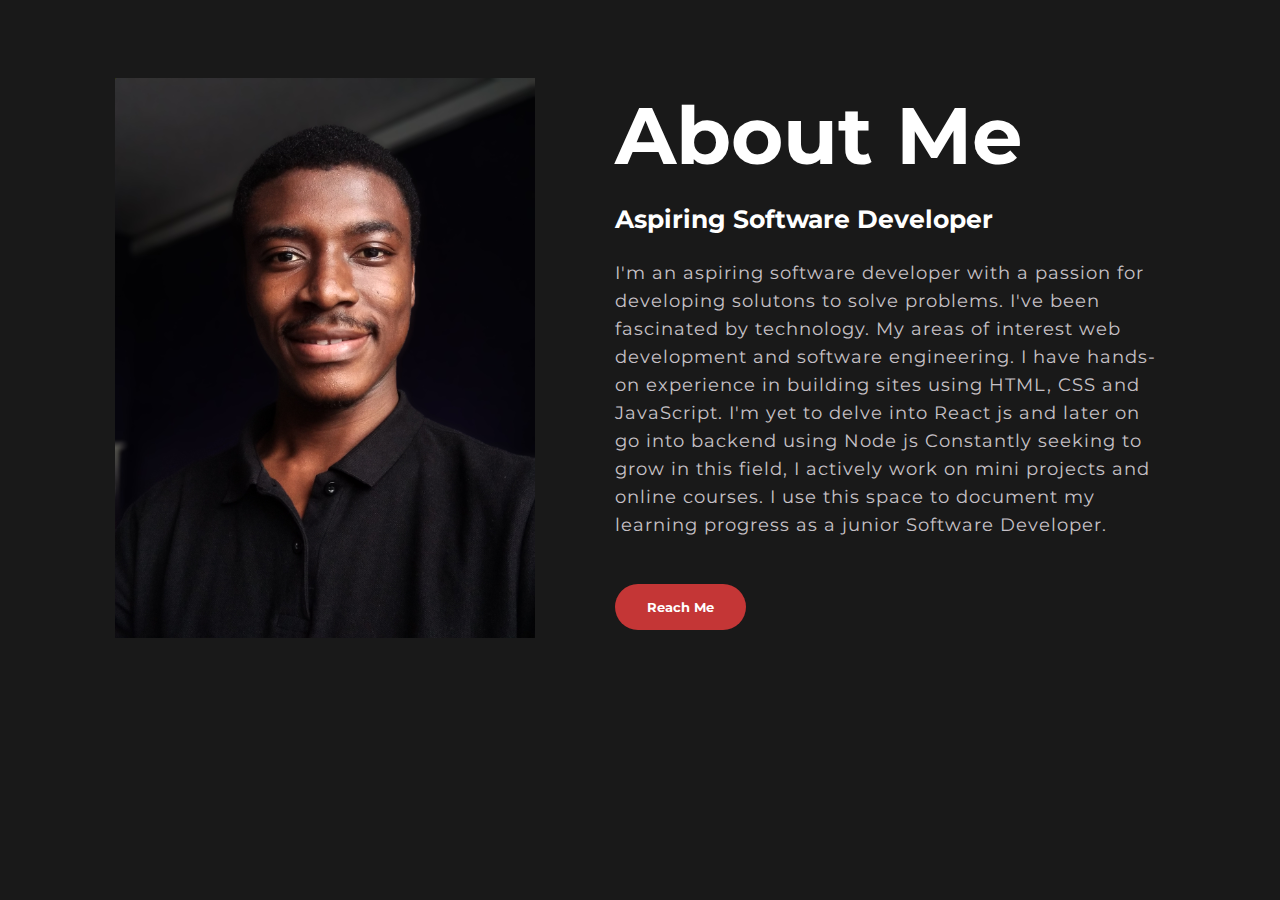
<file: about_me.html>
<!DOCTYPE html>
<html lang="en">
<head>
    <meta charset="UTF-8">
    <meta http-equiv="X-UA-Compatible" content="IE=edge">
    <meta name="viewport" content="width=device-width, initial-scale=1.0">
    <title>About me</title>
    <link rel="stylesheet" href="about_m.css">
    <link rel="preconnect" href="https://fonts.googleapis.com">
    <link rel="preconnect" href="https://fonts.gstatic.com" crossorigin>
    <link
        href="https://fonts.googleapis.com/css2?family=Montserrat:ital,wght@0,100;0,200;0,300;0,400;0,500;0,600;0,700;0,800;0,900;1,100;1,200;1,300;1,400;1,500;1,600;1,700;1,800;1,900&display=swap"
        rel="stylesheet">
</head>
<body>
    <section class="about">
        <div class="main">
            <img src="/images/profilepic.jpg" alt="profile pic">
            <div class="about-text">
                <h1>About Me</h1>
                <h5>Aspiring Software Developer</h5>
                <p>I'm an aspiring software developer with a passion for developing solutons to solve problems. I've been fascinated by technology.

                    My areas of interest web development and software engineering. I have hands-on experience in building sites using HTML, CSS and JavaScript. I'm yet to delve into React js and later on go into backend using Node js 
                    
                    Constantly seeking to grow in this field, I actively work on mini projects and online courses.
                    
                    I use this space to document my learning progress as a junior Software Developer.</p>
                    <button type="button">Reach Me</button>
            </div>
        </div>

    </section>





    <script src="https://code.jquery.com/jquery-3.3.1.slim.min.js" integrity="sha384-q8i/X+965DzO0rT7abK41JStQIAqVgRVzpbzo5smXKp4YfRvH+8abtTE1Pi6jizo" crossorigin="anonymous"></script>
<script src="https://cdn.jsdelivr.net/npm/popper.js@1.14.7/dist/umd/popper.min.js" integrity="sha384-UO2eT0CpHqdSJQ6hJty5KVphtPhzWj9WO1clHTMGa3JDZwrnQq4sF86dIHNDz0W1" crossorigin="anonymous"></script>
</body>
</html>
</file>
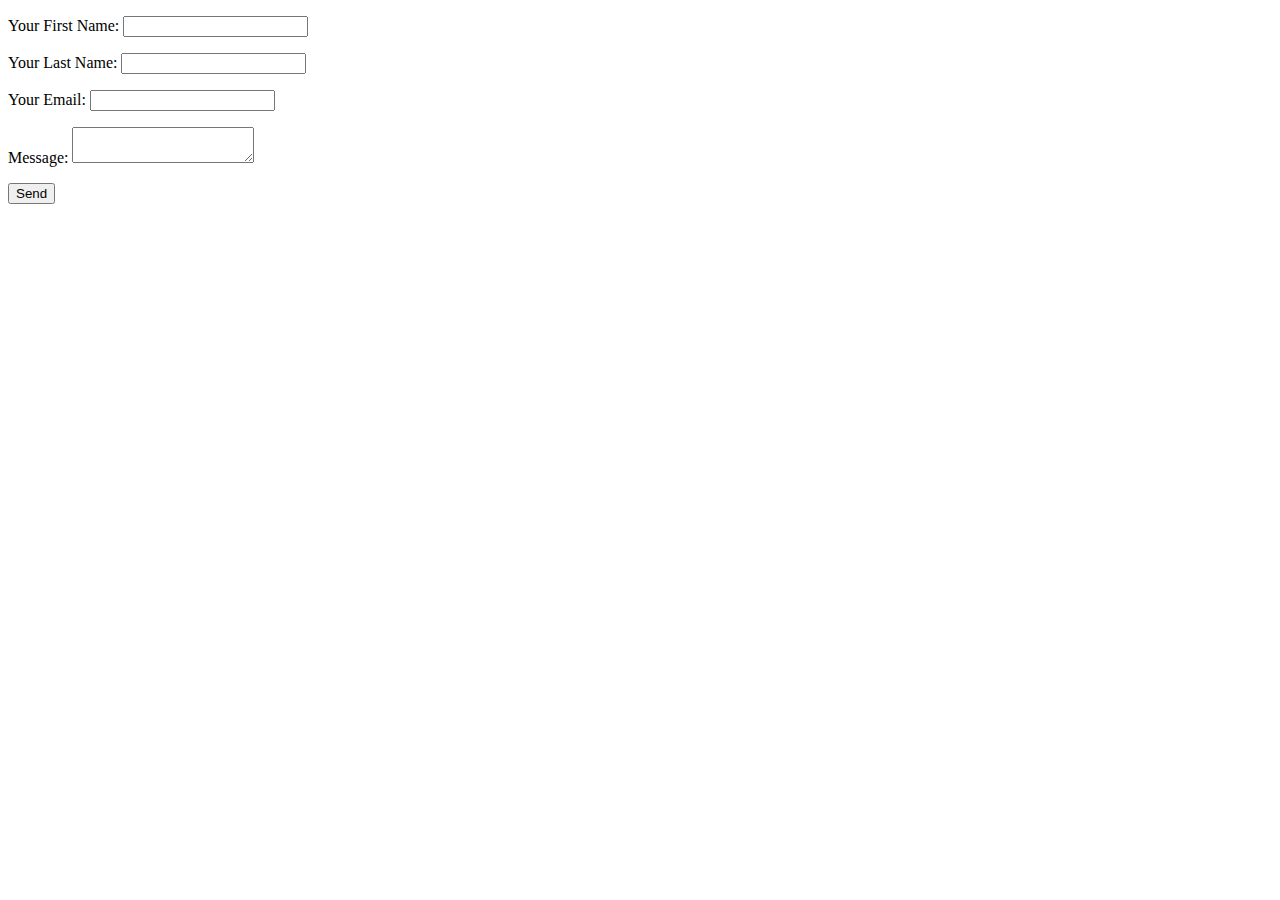
<file: form.html>
<!DOCTYPE html>
<html lang="en">
<head>
    <meta charset="UTF-8">
    <meta http-equiv="X-UA-Compatible" content="IE=edge">
    <meta name="viewport" content="width=device-width, initial-scale=1.0">
    <title>Form</title>
</head>
<body>
    <!-- <form name="contact" netlify>
        <p>
          <label>Name <input type="text" name="name" /></label>
        </p>
        <p>
          <label>Email <input type="email" name="email" /></label>
        </p>
        <p>
          <button type="submit">Send</button>
        </p>
      </form> -->

      <form name="contact" method="POST" data-netlify="true">
        <p>
          <label>Your First Name: <input type="text" name="name" /></label>
        </p>
        <p>
          <label>Your Last Name: <input type="text" name="name"></label>
        </p>
        <p>
          <label>Your Email: <input type="email" name="email" /></label>
        </p>
        <!-- <p>
          <label>Your Role: <select name="role[]" multiple>
            <option value="leader">Leader</option>
            <option value="follower">Follower</option>
          </select></label>
        </p> -->
        <p>
          <label>Message: <textarea name="message"></textarea></label>
        </p>
        <p>
          <button type="submit">Send</button>
        </p>
      </form>
      
    
</body>
</html>
</file>
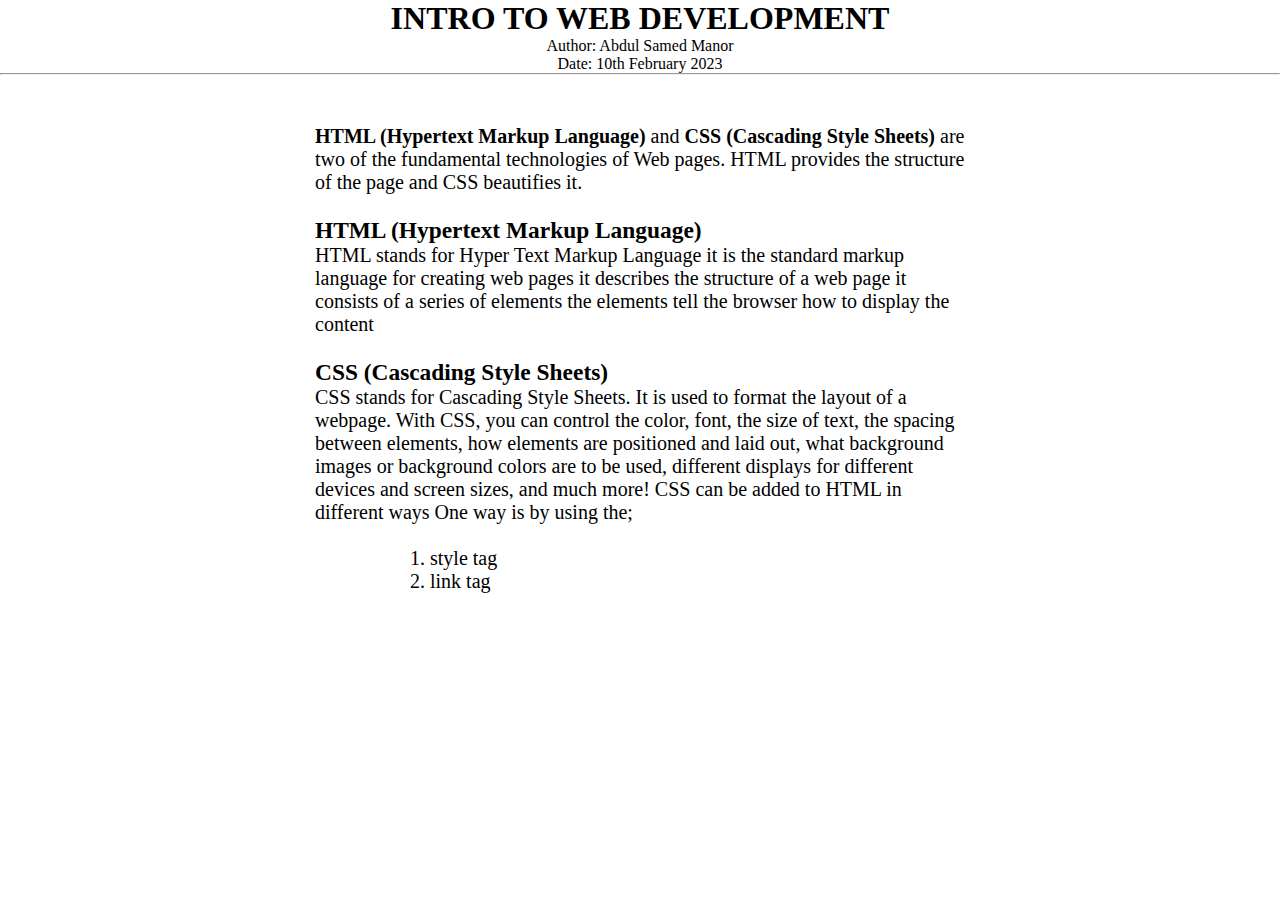
<file: articles/first blog.html>
<!DOCTYPE html>
<html lang="en">

<head>
    <meta charset="UTF-8">
    <meta http-equiv="X-UA-Compatible" content="IE=edge">
    <meta name="viewport" content="width=device-width, initial-scale=1.0">
    <title>First blog</title>
    <link rel="stylesheet" href="first blog.css">
</head>

<body>
    <h1>INTRO TO WEB DEVELOPMENT</h1>
    <p class="details">
        Author: Abdul Samed Manor <br>
        Date: 10th February 2023 <br>
    </p>
    <hr>
    <article>
        <p> <b>HTML (Hypertext Markup Language)</b> and <b>CSS (Cascading Style Sheets)</b> are two of the fundamental technologies of Web
            pages. HTML provides the structure of the page and CSS beautifies it.</p>
        <br>
        <h3>HTML (Hypertext Markup Language)</h3>
        <p>HTML stands for Hyper Text Markup Language it is the standard markup language for creating web pages it describes the
            structure of a web page it consists of a series of elements the elements tell the browser how to display the content
        </p>
        <br>
        <h3>CSS (Cascading Style Sheets)</h3>
        <p>CSS stands for Cascading Style Sheets.
            It is used to format the layout of a webpage.
            With CSS, you can control the color, font, the size of text, the spacing between elements, how elements are positioned and laid out, what background images or background colors are to be used, different displays for different devices and screen sizes, and much more!
            
            CSS can be added to HTML in different ways
            
            One way is by using the;</p>
            <pre class="line-numbers">
                <code class="language-css">
                   1. style tag
                   2. link tag
                </code>
             </pre>
    </article>
</body>

</html>
</file>
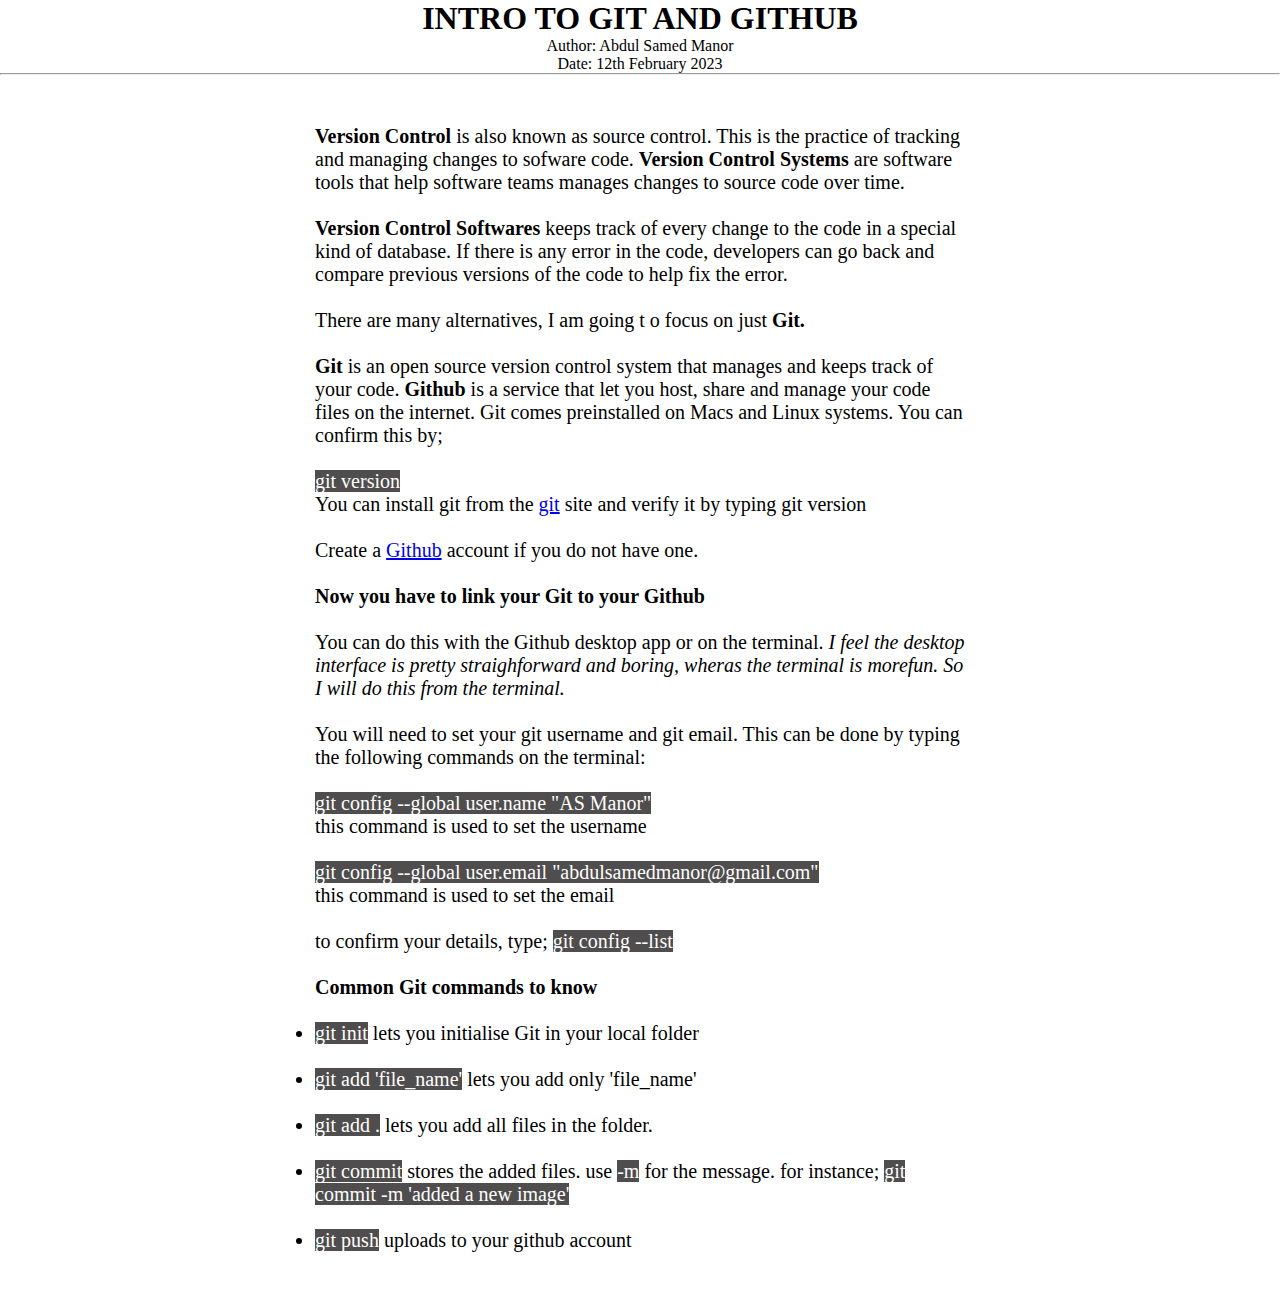
<file: articles/second blog.html>
<!DOCTYPE html>
<html lang="en">

<head>
    <meta charset="UTF-8">
    <meta http-equiv="X-UA-Compatible" content="IE=edge">
    <meta name="viewport" content="width=device-width, initial-scale=1.0">
    <title>Second blog</title>
    <link rel="stylesheet" href="second blog.css">
</head>

<body>
    <h1>INTRO TO GIT AND GITHUB</h1>
    <p class="details">
        Author: Abdul Samed Manor <br>
        Date: 12th February 2023 <br>
    </p>
    <hr>
    <article>
        <p><b>Version Control</b> is also known as source control. This is the practice of tracking and managing changes to sofware code.
        <b>Version Control Systems</b> are software tools that help software teams manages changes to source code over time.</p>
        <br>
        <p><b>Version Control Softwares</b> keeps track of every change to the code in a special kind of database. If there is any
        error in the code, developers can go back and compare previous versions of the code to help fix the error.</p>
        <br>
        <p>There are many alternatives, I am going t o focus on just <b>Git.</b></p>
        <br>
        <p><b>Git</b> is an open source version control system that manages and keeps track of your code.
        <b>Github</b> is a service that let you host, share and manage your code files on the internet.
        Git comes preinstalled on Macs and Linux systems. You can confirm this by;</p>
        <br>
        <mark> git version</mark>
        <br>
        <p>You can install git from the <a href="https://git-scm.com/downloads">git</a> site and verify it by typing git version</p>
        <br>
        <p>Create a <a href="https://git-scm.com/downloads">Github</a> account if you do not have one.</p>
        <br>
        <p><b>Now you have to link your Git to your Github</b></p>
        <br>
        <p>You can do this with the Github desktop app or on the terminal.
        <em>I feel the desktop interface is pretty straighforward and boring, wheras the terminal is morefun. So I will do this
            from the terminal.</em></p>
        <br>
        <p>You will need to set your git username and git email. This can be done by typing the following commands on the
            terminal:</p>
        <br>
        <mark>git config --global user.name "AS Manor"</mark>
        <p>this command is used to set the username</p>
        <br>
        <mark>git config --global user.email "abdulsamedmanor@gmail.com"</mark>
        <p>this command is used to set the email</p>
        <br>
        <p>to confirm your details, type; <mark>git config --list</mark></p>
        <br>
        <p><b>Common Git commands to know</b></p>
        <br>
        <ul>
            <li><mark>git init</mark> lets you initialise Git in your local folder</li>
            <br>
            <li><mark>git add 'file_name'</mark> lets you add only 'file_name'</li>
            <br>
            <li><mark>git add .</mark> lets you add all files in the folder.</li>
            <br>
            <li><mark>git commit</mark> stores the added files. use <mark>-m</mark> for the message. for instance;
                <mark>git commit -m 'added a new image'</mark></li>
            <br>
            <li><mark>git push</mark> uploads to your github account</li>
        </ul>
    </article>
</body>

</html>
</file>
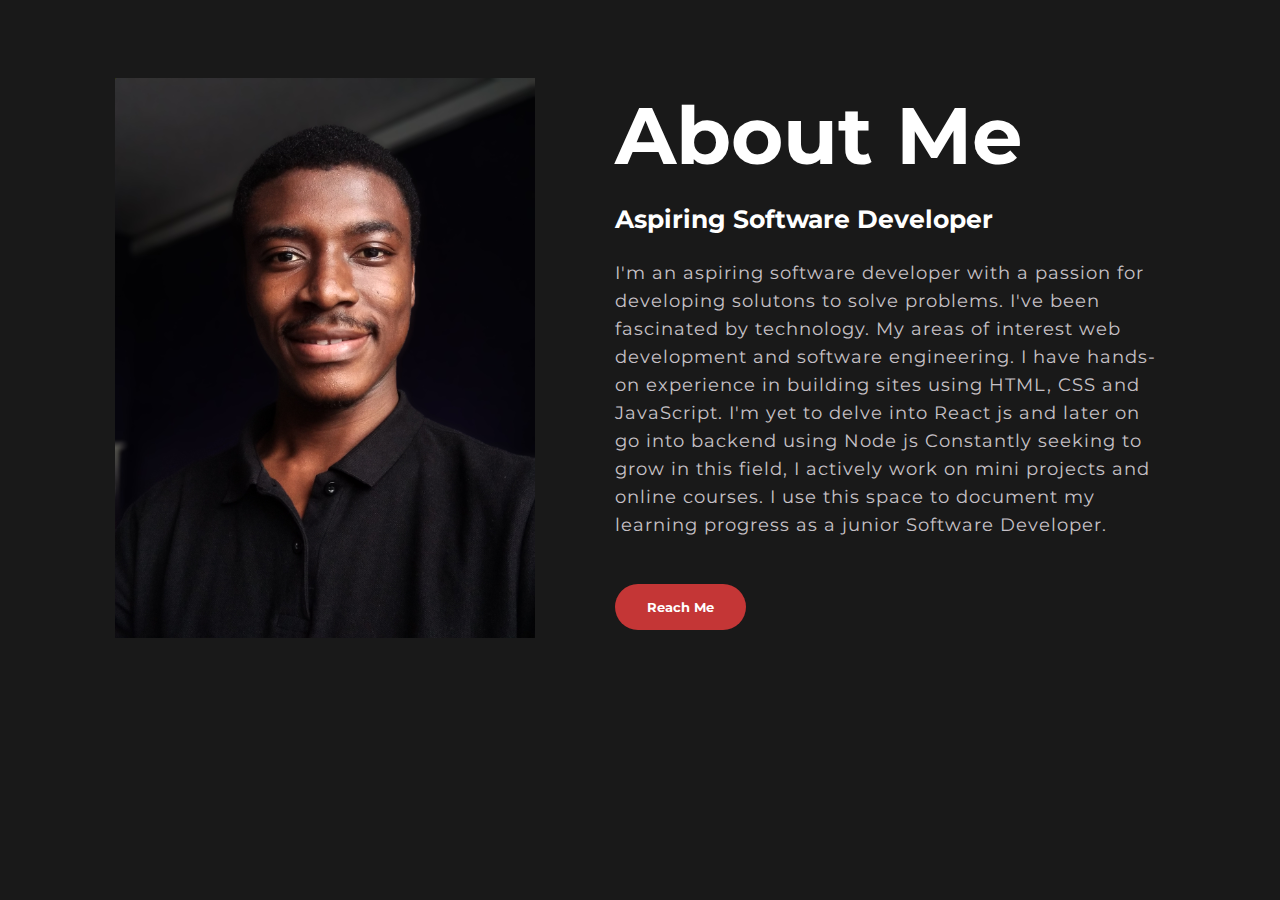
<file: src/about_me.html>
<!DOCTYPE html>
<html lang="en">
<head>
    <meta charset="UTF-8">
    <meta http-equiv="X-UA-Compatible" content="IE=edge">
    <meta name="viewport" content="width=device-width, initial-scale=1.0">
    <title>About me</title>
    <link rel="stylesheet" href="about_m.css">
    <link rel="preconnect" href="https://fonts.googleapis.com">
    <link rel="preconnect" href="https://fonts.gstatic.com" crossorigin>
    <link
        href="https://fonts.googleapis.com/css2?family=Montserrat:ital,wght@0,100;0,200;0,300;0,400;0,500;0,600;0,700;0,800;0,900;1,100;1,200;1,300;1,400;1,500;1,600;1,700;1,800;1,900&display=swap"
        rel="stylesheet">
</head>
<body>
    <section class="about">
        <div class="main">
            <img src="/src/assets/images/profilepic.jpg" alt="profile pic">
            <div class="about-text">
                <h1>About Me</h1>
                <h5>Aspiring Software Developer</h5>
                <p>I'm an aspiring software developer with a passion for developing solutons to solve problems. I've been fascinated by technology.

                    My areas of interest web development and software engineering. I have hands-on experience in building sites using HTML, CSS and JavaScript. I'm yet to delve into React js and later on go into backend using Node js 
                    
                    Constantly seeking to grow in this field, I actively work on mini projects and online courses.
                    
                    I use this space to document my learning progress as a junior Software Developer.</p>
                    <button type="button">Reach Me</button>
            </div>
        </div>

    </section>





    <script src="https://code.jquery.com/jquery-3.3.1.slim.min.js" integrity="sha384-q8i/X+965DzO0rT7abK41JStQIAqVgRVzpbzo5smXKp4YfRvH+8abtTE1Pi6jizo" crossorigin="anonymous"></script>
<script src="https://cdn.jsdelivr.net/npm/popper.js@1.14.7/dist/umd/popper.min.js" integrity="sha384-UO2eT0CpHqdSJQ6hJty5KVphtPhzWj9WO1clHTMGa3JDZwrnQq4sF86dIHNDz0W1" crossorigin="anonymous"></script>
</body>
</html>
</file>
<file: about_m.css>
*{
    margin: 0px;
    padding: 0px;
    font-family: montserrat;
    box-sizing: border-box;
}
body{
    background-color: #191919;
}
.about{
    width: 100%;
    padding: 78px 0px;
    background-color: #191919;
}
.about img{
    height: auto;
    width: 420px;
}
.about-text{
    width:550px;
}
.main{
    width: 1130px;
    max-width: 95%;
    margin: 0 auto;
    display: flex;
    align-items: center;
    justify-content: space-around;
}
.about-text h1{
    color: white;
    font-size: 80px;
    text-transform: capitalize;
    margin-bottom: 20px;
}
.about-text h5{
    color: white;
    font-size: 25px;
    text-transform: capitalize;
    margin-bottom: 25px;
}
.about-text p{
    color: rgba(247, 240, 247, 0.8);
    letter-spacing: 1px;
    line-height: 28px;
    font-size: 18px;
    margin-bottom: 45px;
}
button{
    background: rgb(196, 54, 54);
    color: white;
    text-decoration: none;
    border: 2px solid transparent;
    font-weight: bold;
    padding: 13px 30px;
    border-radius: 30px;
}
button:hover{
    background: transparent;
    border: 2px solid rgb(196, 54, 54);
    cursor: pointer;
}
</file>
<file: articles/first blog.css>
*{
    margin: 0px;
    padding: 0px;
    font-family: montserrat;
    box-sizing: border-box;
}
h1{
    text-align: center;
}
.details{
    text-align: center;
}

article{
    margin: auto;
    width: 750px; 
    padding: 50px;
    text-align: left;
    font-size: 20px;
    align-content: center;
}
</file>
<file: articles/second blog.css>
*{
    margin: 0px;
    padding: 0px;
    font-family: montserrat;
    box-sizing: border-box;
}
h1{
    text-align: center;
}
.details{
    text-align: center;
}

article{
    margin: auto;
    width: 750px; 
    padding: 50px;
    text-align: left;
    font-size: 20px;
    align-content: center;
}

mark {
    background-color: rgb(79, 77, 77);
    color: white;
  }
</file>
<file: src/about_m.css>
*{
    margin: 0px;
    padding: 0px;
    font-family: montserrat;
    box-sizing: border-box;
}
body{
    background-color: #191919;
}
.about{
    width: 100%;
    padding: 78px 0px;
    background-color: #191919;
}
.about img{
    height: auto;
    width: 420px;
}
.about-text{
    width:550px;
}
.main{
    width: 1130px;
    max-width: 95%;
    margin: 0 auto;
    display: flex;
    align-items: center;
    justify-content: space-around;
}
.about-text h1{
    color: white;
    font-size: 80px;
    text-transform: capitalize;
    margin-bottom: 20px;
}
.about-text h5{
    color: white;
    font-size: 25px;
    text-transform: capitalize;
    margin-bottom: 25px;
}
.about-text p{
    color: rgba(247, 240, 247, 0.8);
    letter-spacing: 1px;
    line-height: 28px;
    font-size: 18px;
    margin-bottom: 45px;
}
button{
    background: rgb(196, 54, 54);
    color: white;
    text-decoration: none;
    border: 2px solid transparent;
    font-weight: bold;
    padding: 13px 30px;
    border-radius: 30px;
}
button:hover{
    background: transparent;
    border: 2px solid rgb(196, 54, 54);
    cursor: pointer;
}
</file>
